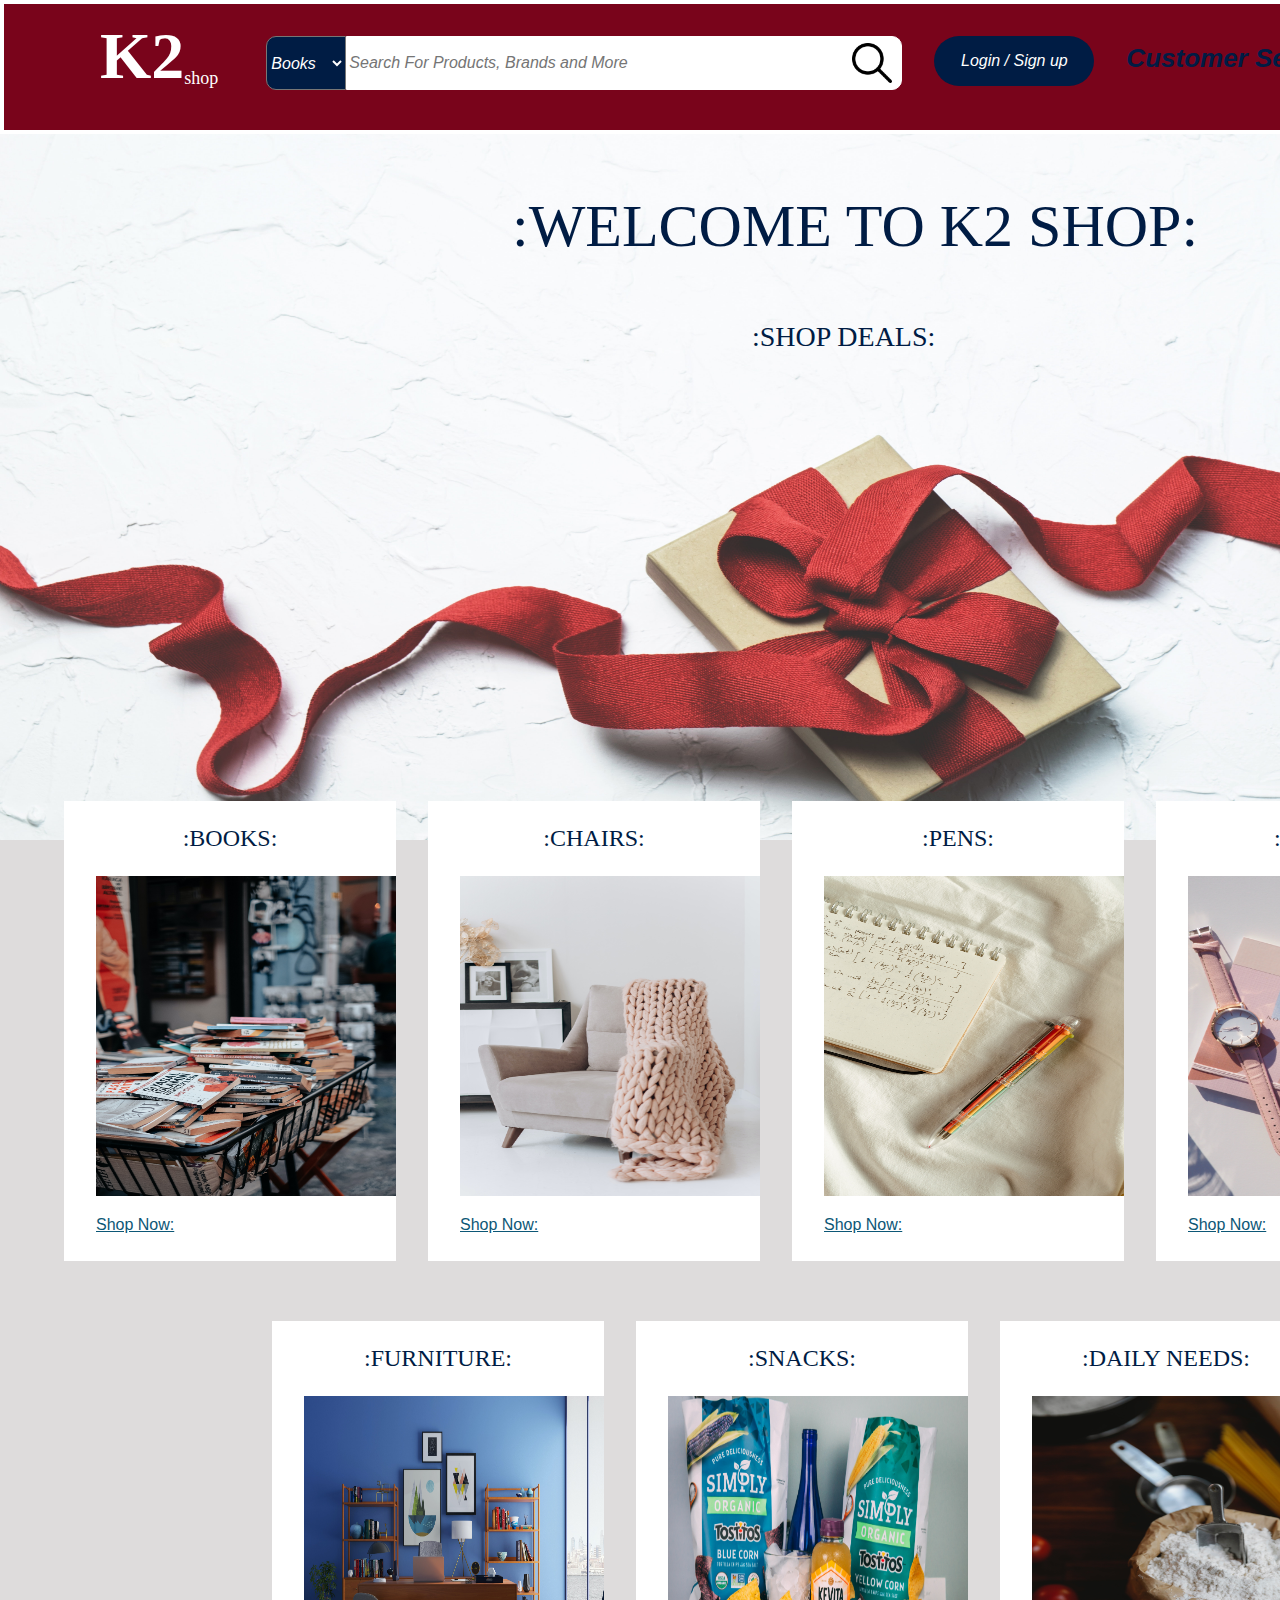
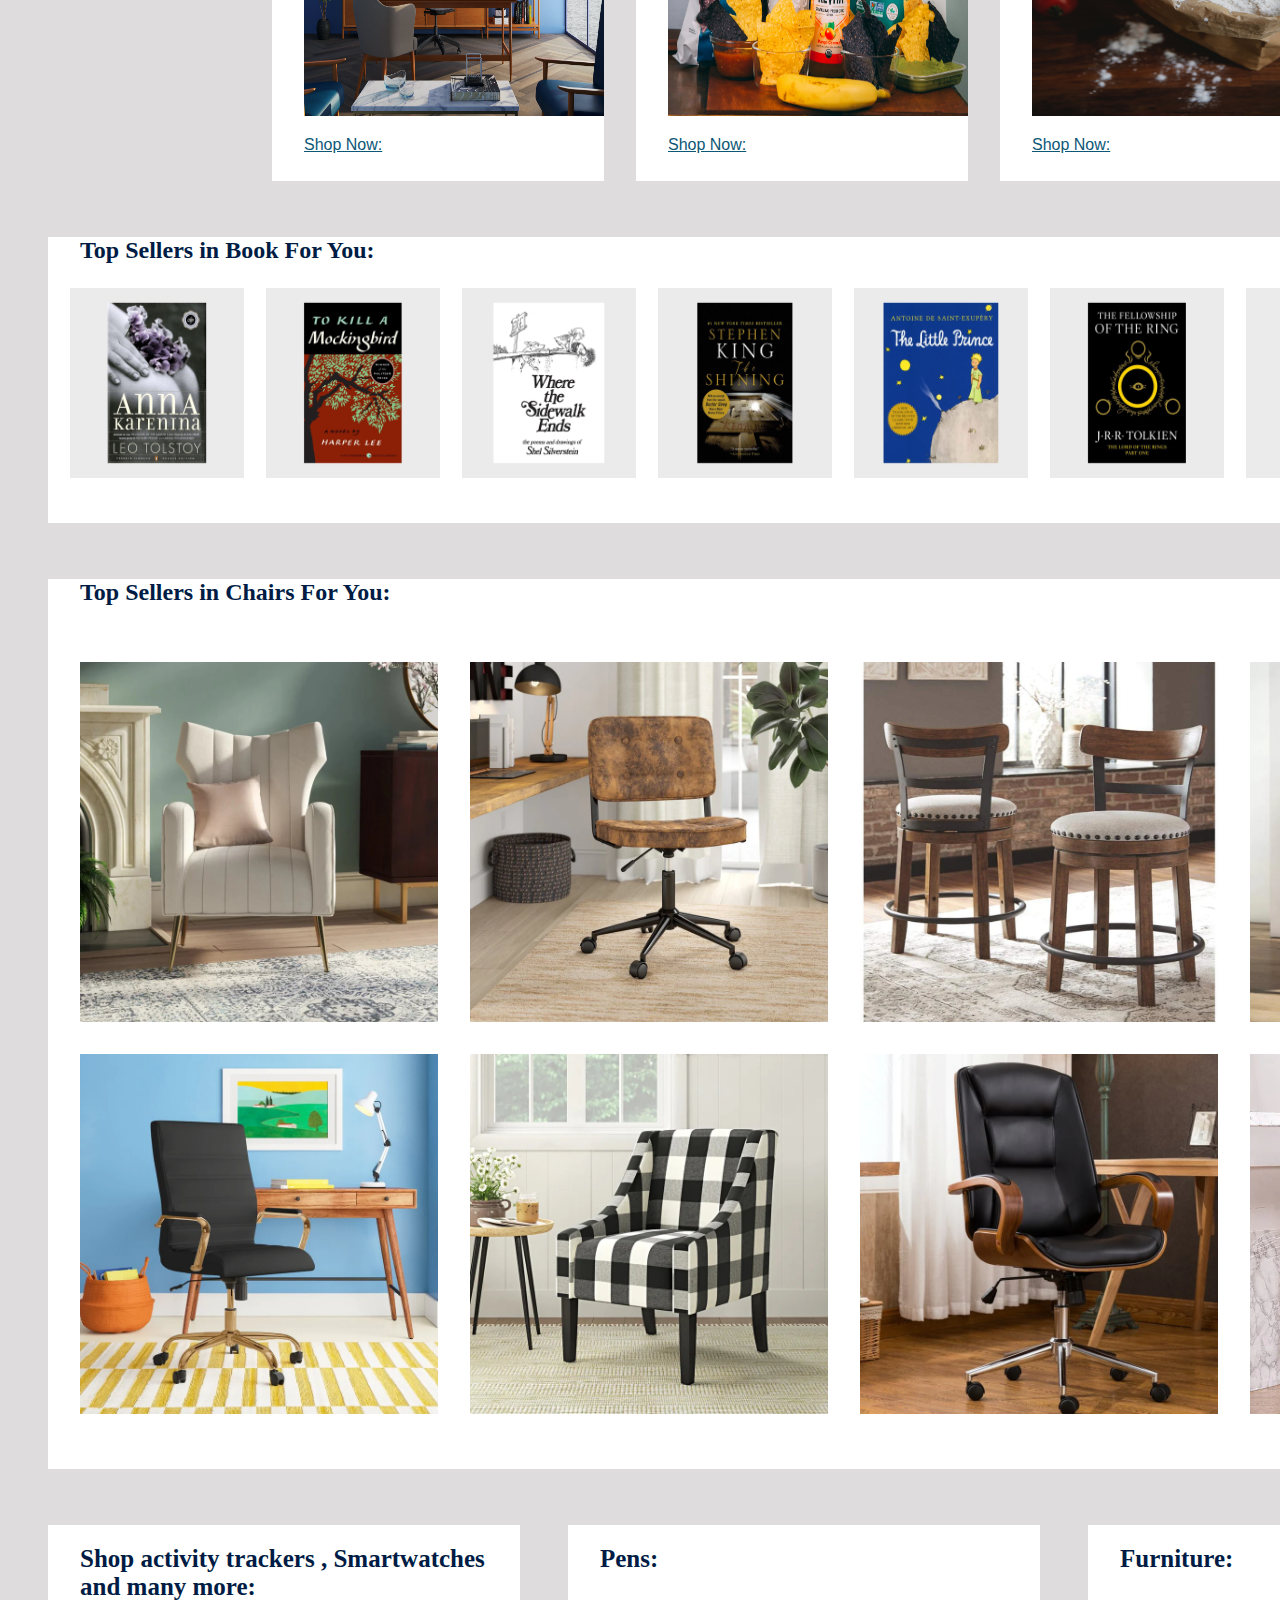
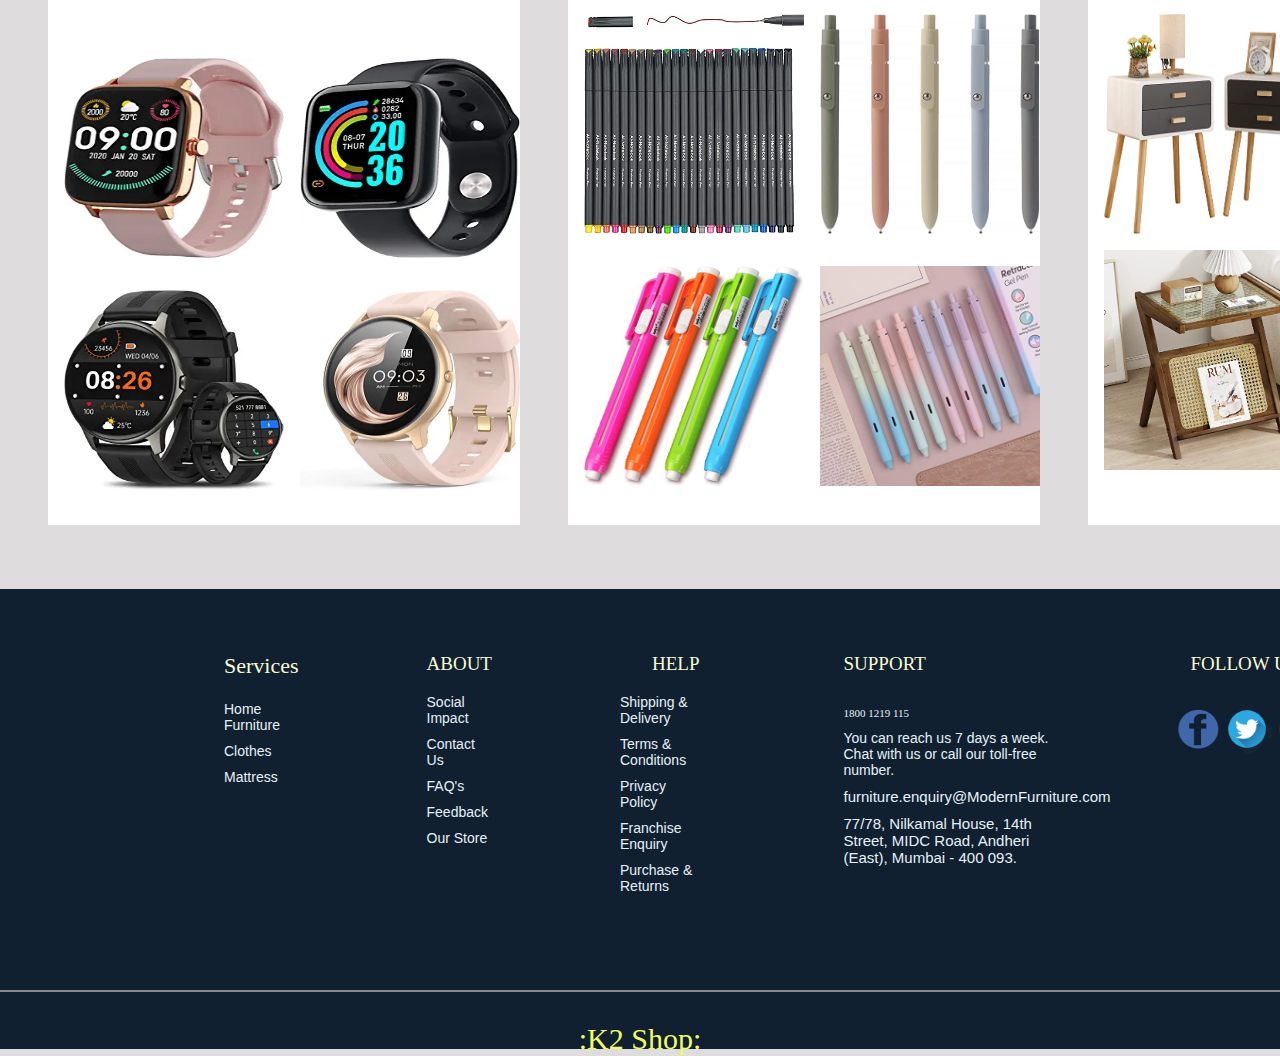
<file: index.html>
<!DOCTYPE html>
<html lang="en">

<head>
    <meta charset="UTF-8">
    <meta http-equiv="X-UA-Compatible" content="IE=edge">
    <meta name="viewport" content="width=device-width, initial-scale=1.0">
    <link rel="stylesheet" href="index.css" type="text/css">
    <title>Document</title>
</head>

<body>

    <div class="navbar">
        <div class="one-1">
            <!-- <img src="logo.png" width="226px" height="210px" class="image1"> -->
            <div style="display: flex;">
                <h1 class="h11">K2</h1>
                <p class="p0">shop</p>
            </div>
            <select id="all">
                <option value="Books">Books</option>
                <option value="Chairs">Chairs</option>
                <option value="Pens">Pens</option>
                <option value="Watch">Watch</option>
                <option value="Furniture">Furniture</option>
                <option value="Snacks">Snacks</option>
                <option value="Dailyneeds">Dailyneeds</option>
            </select>
            <input type="text" placeholder="Search For Products, Brands and More" id="input1">
            <img src="loupe.png" width="40px" height="40px" class="image2">
            <button class="bt1">Login / Sign up</button>
            <p class="p1">Customer Service</p>
            <img src="cart.png" width="60px" height="60px" class="image3">
            <p class="p2"><b>Your Cart</b></p>
        </div>
        <p class="p3">:WELCOME TO K2 SHOP:</p>
        <p class="p4">:SHOP DEALS:</p>
    </div>

    <div class="one-2">
        <div class="books">
            <p class="p5">:BOOKS:</p>
            <img src="books.jpg" width="300px" height="320px" class="image4">
            <p class="p6"><a href="" class="a1">Shop Now:</a></p>
        </div>
        <div class="chairs">
            <p class="p5">:CHAIRS:</p>
            <img src="chair.jpg" width="300px" height="320px" class="image4">
            <p class="p6"><a href="" class="a1">Shop Now:</a></p>
        </div>
        <div class="pens">
            <p class="p5">:PENS:</p>
            <img src="pen.jpg" width="300px" height="320px" class="image4">
            <p class="p6"><a href="" class="a1">Shop Now:</a></p>
        </div>
        <div class="watch">
            <p class="p5">:WATCH:</p>
            <img src="watch.jpg" width="300px" height="320px" class="image4">
            <p class="p6"><a href="" class="a1">Shop Now:</a></p>
        </div>
    </div>

    <div class="one-3">
        <div class="furniture">
            <p class="p5">:FURNITURE:</p>
            <img src="furniture.jpg" width="300px" height="320px" class="image4">
            <p class="p6"><a href="" class="a1">Shop Now:</a></p>
        </div>
        <div class="snacks">
            <p class="p5">:SNACKS:</p>
            <img src="snacks.jpg" width="300px" height="320px" class="image4">
            <p class="p6"><a href="" class="a1">Shop Now:</a></p>
        </div>
        <div class="dailyneeds">
            <p class="p5">:DAILY NEEDS:</p>
            <img src="dailyneeds.jpg" width="300px" height="320px" class="image4">
            <p class="p6"><a href="" class="a1">Shop Now:</a></p>
        </div>
    </div>

    <!-- two -->
    <div class="two">
        <div class="books1">
            <p class="p7">Top Sellers in Book For You:</p>
            <div style="display: flex;">
                <img src="book1.jpg" width="174px" height="190px" class="image5">
                <img src="book2.jpg" width="174px" height="190px" class="image5">
                <img src="book3.jpg" width="174px" height="190px" class="image5">
                <img src="book4.jpg" width="174px" height="190px" class="image5">
                <img src="book5.jpg" width="174px" height="190px" class="image5">
                <img src="book6.jpg" width="174px" height="190px" class="image5">
                <img src="book7.jpg" width="174px" height="190px" class="image5">
                <img src="book8.jpg" width="174px" height="190px" class="image5">
            </div>
        </div>
        <div class="cahirs1">
            <p class="p7">Top Sellers in Chairs For You:</p>
            <div style="display: flex;">
                <img src="chair1.webp" width="358px" height="360px" class="image6">
                <img src="chair2.webp" width="358px" height="360px" class="image6">
                <img src="chair3.webp" width="358px" height="360px" class="image6">
                <img src="chair4.webp" width="358px" height="360px" class="image6">
            </div>
            <div style="display: flex;">
                <img src="chair5.webp" width="358px" height="360px" class="image6">
                <img src="chair6.webp" width="358px" height="360px" class="image6">
                <img src="chair7.webp" width="358px" height="360px" class="image6">
                <img src="chair8.webp" width="358px" height="360px" class="image6">
            </div>
        </div>
    </div>

    <!-- three -->
    <div class="three">
        <div class="three-1">
            <p class="p8">Shop activity trackers , Smartwatches <br> and many more:</p>
            <div style="display: flex;">
                <img src="watch1.webp" width="220px" height="200px" class="image7">
                <img src="watch2.webp" width="220px" height="200px" class="image7">
            </div>
            <div style="display: flex;">
                <img src="watch3.webp" width="220px" height="200px" class="image8">
                <img src="watch4.webp" width="220px" height="200px" class="image8">
            </div>
        </div>
        <div class="three-2">
            <p class="p8">Pens:</p>
            <div style="display: flex;">
                <img src="pen1.jpg" width="220px" height="220px" class="image9">
                <img src="pen2.jpg" width="220px" height="220px" class="image9">
            </div>
            <div style="display: flex;">
                <img src="pen3.jpg" width="220px" height="220px" class="image10">
                <img src="pen4.jpg" width="220px" height="220px" class="image10">
            </div>
        </div>
        <div class="three-3">
            <p class="p8">Furniture:</p>
            <div style="display: flex;">
                <img src="furniture1.jpg" width="220px" height="220px" class="image11">
                <img src="furniture2.jpg" width="220px" height="220px" class="image11">
            </div>
            <div style="display: flex;">
                <img src="furniture3.jpg" width="220px" height="220px" class="image11">
                <img src="furniture4.jpg" width="220px" height="220px" class="image11">
            </div>
        </div>
    </div>



    <div class="four">
        <div style="display: flex;">
            <div>
                <p class="p21">Services</p>
                <p class="p22">Home Furniture</p>
                <p class="p23">Clothes</p>
                <p class="p24">Mattress</p>
            </div>
            <div>
                <p class="p25">ABOUT</p>
                <!-- <p class="p26">About Modern Furniture</p> -->
                <p class="p27">Social Impact</p>
                <p class="p28">Contact Us</p>
                <p class="p29">FAQ's</p>
                <p class="p30">Feedback</p>
                <p class="p31">Our Store</p>
            </div>
            <div>
                <p class="p32">HELP</p>
                <p class="p26">Shipping & Delivery</p>
                <p class="p26">Terms & Conditions</p>
                <p class="p26">Privacy Policy</p>
                <p class="p26">Franchise Enquiry</p>
                <p class="p27">Purchase & Returns</p>
            </div>
            <div>
                <p class="p33">SUPPORT</p>
                <p class="p34">1800 1219 115</p>
                <p class="p35">You can reach us 7 days a week. <br> Chat with us or call our toll-free <br> number.
                </p>
                <p class="p36">furniture.enquiry@ModernFurniture.com</p>
                <p class="p36">77/78, Nilkamal House, 14th <br> Street, MIDC Road, Andheri <br> (East), Mumbai - 400
                    093.</p>
            </div>
            <div>
                <p class="p37">FOLLOW US</p>
                <div style="display: flex;">
                    <img src="facebook.png" width="47px" height="45px" class="image15">
                    <img src="twitter.png" width="50px" height="50px" class="image16">
                    <img src="youtube.png" width="54px" height="39px" class="image17">
                    <img src="instagram.png" width="40px" height="40px" class="image18">
                </div>
            </div>
        </div>
        <p class="p38"></p>
        <p class="p39">:K2 Shop:</p>
    </div>
</body>

</html>
</file>
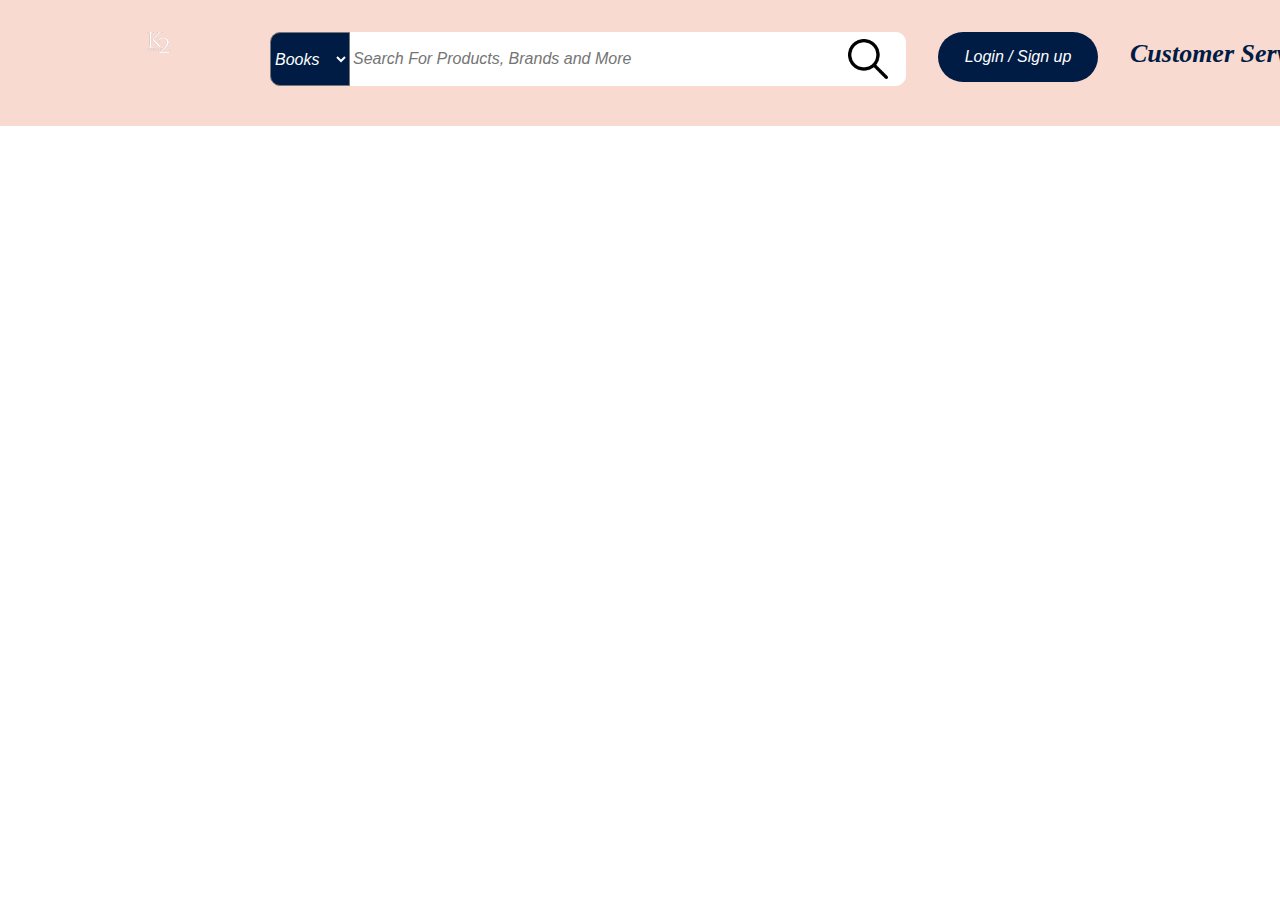
<file: books.html>
<!DOCTYPE html>
<html lang="en">

<head>
    <meta charset="UTF-8">
    <meta http-equiv="X-UA-Compatible" content="IE=edge">
    <meta name="viewport" content="width=device-width, initial-scale=1.0">
    <title>Document</title>
</head>
<style>
    body {
        margin: 0px;
    }

    .one-1 {
        margin: 0px;
        width: 1690px;
        overflow: hidden;
        position: fixed;
        top: 0;
        height: 126px;
        display: flex;
        background-color: #F8DAD0;
        /* background-color: transparent; */
    }

    .image1 {
        margin-left: 6pc;
        margin-top: 0pc;
    }

    #all {
        margin: 0px;
        width: 80px;
        height: 54px;
        margin-top: 2pc;
        font-style: oblique;
        /* margin-top: 20px; */
        margin-left: 3pc;
        font-size: 16px;
        color: white;
        border-top-left-radius: 10px;
        border-bottom-left-radius: 10px;
        /* border: 1px solid black; */
        background-color: #001C44;
    }

    #input1 {
        width: 550px;
        height: 50px;
        margin-top: 2pc;
        font-style: oblique;
        /* margin-top: 20px; */
        font-size: 16px;
        border: 1px solid white;
        border-top-right-radius: 10px;
        border-bottom-right-radius: 10px;
    }

    .image2 {
        position: absolute;
        margin-top: 39px;
        /* margin-top: 25px; */
        margin-left: 53pc;
    }

    .bt1 {
        margin: 0px;
        width: 160px;
        height: 50px;
        margin-top: 2pc;
        margin-left: 2pc;
        border-radius: 3pc;
        font-size: 16px;
        border: none;
        color: white;
        font-style: oblique;
        background-color: #001C44;
    }

    .bt1:hover {
        color: white;
        background-color: #0C5776;
    }

    .bt1:active {
        color: #001C44;
        background-color: #ace0f7;
    }

    .p1 {
        color: #001C44;
        margin-top: 39px;
        margin-left: 2pc;
        font-size: 26px;
        font-style: oblique;
        font-weight: bold;
    }

    .image3 {
        margin-top: 20px;
        margin-left: 1pc;
    }

    .p2 {
        color: #001C44;
        margin-top: 39px;
        margin-left: 0pc;
        font-size: 21px;
        font-style: oblique;
        font-weight: bold;
    }
</style>

<body>
    <div class="navbar">
        <div class="one-1">
            <img src="logo.png" width="126px" height="110px" class="image1">
            <select id="all">
                <option value="Books">Books</option>
                <option value="Chairs">Chairs</option>
                <option value="Pens">Pens</option>
                <option value="Watch">Watch</option>
                <option value="Furniture">Furniture</option>
                <option value="Snacks">Snacks</option>
                <option value="Dailyneeds">Dailyneeds</option>
            </select>
            <input type="text" placeholder="Search For Products, Brands and More" id="input1">
            <img src="loupe.png" width="40px" height="40px" class="image2">
            <button class="bt1">Login / Sign up</button>
            <p class="p1">Customer Service</p>
            <img src="cart.png" width="60px" height="60px" class="image3">
            <p class="p2"><b>Your Cart</b></p>
        </div>
    </div>
</body>

</html>
</file>
<file: index.css>
body {
    margin: 0px;
    padding: 0px;
    height: 0px;
    overflow: scroll;
    background: url(background1.jpg);
    background-color: rgba(190, 186, 186, 0.504);
    /* opacity: 0.3; */
    background-repeat: no-repeat;
    background-size: 1690px 840px;
    /* background-attachment: fixed; */
    font-family: 'Gill Sans', 'Gill Sans MT', Calibri, 'Trebuchet MS', sans-serif;
}
.h11{
    margin: 0px;
    font-size: 66px;
    margin-top: 14px;
    color: white;
    font-family: 'Times New Roman', Times, serif;
    margin-left: 6pc;
}
.p0{
    margin: 0px;
    margin-top: 4pc;
    font-size: 18px;
    color: white;
    font-family: 'Times New Roman', Times, serif;
}
.p3 {
    /* overflow: hidden; */
    /* position: absolute; */
    margin-left: 32pc;
    margin-top: 12pc;
    font-size: 60px;
    color: #001C44;
    font-family: 'Times New Roman', Times, serif;
}

.p4 {
    /* overflow: hidden; */
    /* position: absolute; */
    margin: 0px;
    margin-left: 47pc;
    margin-top: 0pc;
    font-size: 28px;
    color: #001C44;
    font-family: 'Times New Roman', Times, serif;
}

.one-1 {
    margin: 0px;
    width: 1690px;
    overflow: hidden;
    position: fixed;
    top: 0;
    height: 126px;
    display: flex;
    background-color: #79041b;
    border: 4px solid white;
    /* background-color: transparent; */
}

.image1 {
    margin: 0px;
    margin-left: 6pc;
    margin-top: 0pc;
}

#all {
    margin: 0px;
    width: 80px;
    height: 54px;
    margin-top: 2pc;
    font-style: oblique;
    /* margin-top: 20px; */
    margin-left: 3pc;
    font-size: 16px;
    color: white;
    border-top-left-radius: 10px;
    border-bottom-left-radius: 10px;
    /* border: 1px solid black; */
    background-color: #001C44;
}

#input1 {
    width: 550px;
    height: 50px;
    margin-top: 2pc;
    font-style: oblique;
    /* margin-top: 20px; */
    font-size: 16px;
    border: 1px solid white;
    border-top-right-radius: 10px;
    border-bottom-right-radius: 10px;
}

.image2 {
    position: absolute;
    margin-top: 39px;
    /* margin-top: 25px; */
    margin-left: 53pc;
}

.bt1 {
    margin: 0px;
    width: 160px;
    height: 50px;
    margin-top: 2pc;
    margin-left: 2pc;
    border-radius: 3pc;
    font-size: 16px;
    border: none;
    color: white;
    font-style: oblique;
    background-color: #001C44;
}

.bt1:hover {
    color: white;
    background-color: #0C5776;
}

.bt1:active {
    color: #001C44;
    background-color: #ace0f7;
}

.p1 {
    color: #001C44;
    margin-top: 39px;
    margin-left: 2pc;
    font-size: 26px;
    font-style: oblique;
    font-weight: bold;
}

.image3 {
    margin-top: 20px;
    margin-left: 1pc;
}

.p2 {
    color: #001C44;
    margin-top: 39px;
    margin-left: 0pc;
    font-size: 21px;
    font-style: oblique;
    font-weight: bold;
}

.one-2 {
    margin: 0px;
    display: flex;
    height: 200px;
    /* background-color: #0C5776; */
}

.books {
    width: 368px;
    height: 460px;
    background-color: white;
    margin-top: 28pc;
    margin-left: 4pc;
}

.p5 {
    text-align: center;
    font-size: 24px;
    color: #001C44;
    font-family: 'Times New Roman', Times, serif;
}

.a1 {
    color: #0C5776;
    font-size: 16px;
    margin-left: 2pc;
}

.image4 {
    margin-left: 2pc;
}

.chairs {
    width: 368px;
    height: 460px;
    background-color: white;
    margin-top: 28pc;
    margin-left: 2pc;
}

.pens {
    width: 368px;
    height: 460px;
    background-color: white;
    margin-top: 28pc;
    margin-left: 2pc;
}

.watch {
    width: 368px;
    height: 460px;
    background-color: white;
    margin-top: 28pc;
    margin-left: 2pc;
}

.one-3 {
    display: flex;
}

.furniture {
    width: 368px;
    height: 460px;
    background-color: white;
    margin-top: 48pc;
    margin-left: 17pc;
}

.snacks {
    width: 368px;
    height: 460px;
    background-color: white;
    margin-top: 48pc;
    margin-left: 2pc;
}

.dailyneeds {
    width: 368px;
    height: 460px;
    background-color: white;
    margin-top: 48pc;
    margin-left: 2pc;
}

.two {
    margin: 0px;
    padding: 0px;
    width: 1655px;
    height: 1000px;
    margin-top: 2pc;
    margin-left: 1pc;
    /* background-color: darkblue; */
}

.books1 {
    width: 1594px;
    height: 286px;
    margin-left: 2pc;
    margin-top: 3pc;
    background-color: white;
}

.p7 {
    /* position: relative; */
    /* position: absolute;  */
    margin-left: 2pc;
    color: #001C44;
    font-size: 24px;
    font-weight: bold;
    font-family: 'Times New Roman', Times, serif;
    margin-top: 56px;
}

.image5 {
    margin-left: 22px;
    margin-top: 0pc;
}

.cahirs1 {
    width: 1594px;
    height: 890px;
    margin-left: 2pc;
    margin-top: 3pc;
    background-color: white;
}

.image6 {
    margin-top: 2pc;
    margin-left: 2pc;
}

.three {
    display: flex;
}

.three-1 {
    width: 500px;
    height: 600px;
    background-color: white;
    margin-top: 18pc;
    margin-left: 3pc;
}

.three-2 {
    width: 500px;
    height: 600px;
    background-color: white;
    margin-top: 18pc;
    margin-left: 3pc;
}

.three-3 {
    width: 500px;
    height: 600px;
    background-color: white;
    margin-top: 18pc;
    margin-left: 3pc;
}

.p8 {
    /* position: absolute; */
    margin-left: 2pc;
    color: #001C44;
    font-size: 25px;
    font-weight: bold;
    font-family: 'Times New Roman', Times, serif;
    margin-top: 20px;
}

.image7 {
    margin-top: 2pc;
    margin-left: 1pc;
    /* border: 2px solid #001C44; */
}

.image8 {
    margin-top: 2pc;
    margin-left: 1pc;
    /* border: 2px solid #001C44; */
}

.image9 {
    margin-top: 1pc;
    margin-left: 1pc;
}

.image10 {
    margin-top: 2pc;
    margin-left: 1pc;
}

.image11 {
    margin-top: 1pc;
    margin-left: 1pc;
}

.image12 {
    margin-top: 2pc;
    margin-left: 1pc;
}

/* four */

.four {
    margin-top: 4pc;
    height: 460px;
    background-color: #102030;
}

.p21 {
    text-align: center;
    margin-top: 4pc;
    margin-left: 14pc;
    font-size: 22px;
    font-family: 'Times New Roman', Times, serif;
    color: lightgoldenrodyellow;
}

.p22 {
    margin: 0px;
    margin-left: 14pc;
    font-family: Arial, Helvetica, sans-serif;
    color: #e7f0f8;
    font-size: 14px;
}

.p23 {
    margin: 0px;
    margin-top: 10px;
    margin-left: 14pc;
    font-family: Arial, Helvetica, sans-serif;
    color: #e7f0f8;
    font-size: 14px;
}

.p24 {
    margin: 0px;
    margin-top: 10px;
    margin-left: 14pc;
    font-family: Arial, Helvetica, sans-serif;
    color: #e7f0f8;
    font-size: 14px;
}

.p25 {
    text-align: center;
    margin-top: 4pc;
    margin-left: 8pc;
    font-size: 19px;
    font-family: 'Times New Roman', Times, serif;
    color: lightgoldenrodyellow;
}

.p26 {
    margin: 0px;
    margin-top: 10px;
    margin-left: 8pc;
    font-family: Arial, Helvetica, sans-serif;
    color: #e7f0f8;
    font-size: 14px;
}

.p27 {
    margin: 0px;
    margin-top: 10px;
    margin-left: 8pc;
    font-family: Arial, Helvetica, sans-serif;
    color: #e7f0f8;
    font-size: 14px;
}

.p28 {
    margin: 0px;
    margin-top: 10px;
    margin-left: 8pc;
    font-family: Arial, Helvetica, sans-serif;
    color: #e7f0f8;
    font-size: 14px;
}

.p29 {
    margin: 0px;
    margin-top: 10px;
    margin-left: 8pc;
    font-family: Arial, Helvetica, sans-serif;
    color: #e7f0f8;
    font-size: 14px;
}

.p30 {
    margin: 0px;
    margin-top: 10px;
    margin-left: 8pc;
    font-family: Arial, Helvetica, sans-serif;
    color: #e7f0f8;
    font-size: 14px;
}

.p31 {
    margin: 0px;
    margin-top: 10px;
    margin-left: 8pc;
    font-family: Arial, Helvetica, sans-serif;
    color: #e7f0f8;
    font-size: 14px;
}

.p32 {
    text-align: left;
    margin-top: 4pc;
    margin-left: 10pc;
    font-size: 19px;
    font-family: 'Times New Roman', Times, serif;
    color: lightgoldenrodyellow;
}

.p33 {
    text-align: left;
    margin-top: 4pc;
    margin-left: 9pc;
    font-size: 19px;
    font-family: 'Times New Roman', Times, serif;
    color: lightgoldenrodyellow;
}

.p34 {
    text-align: left;
    margin-top: 2pc;
    margin-left: 9pc;
    font-size: 11px;
    font-family: 'Times New Roman', Times, serif;
    color: #e7f0f8;
}

.p35 {
    margin: 0px;
    text-align: left;
    color: #e7f0f8;
    font-size: 14px;
    font-family: Arial, Helvetica, sans-serif;
    margin-left: 9pc;
}

.p36 {
    margin: 0px;
    text-align: left;
    color: #e7f0f8;
    font-size: 15px;
    margin-top: 10px;
    font-family: Arial, Helvetica, sans-serif;
    margin-left: 9pc;
}

.p37 {
    text-align: left;
    margin-top: 4pc;
    margin-left: 5pc;
    font-size: 19px;
    font-family: 'Times New Roman', Times, serif;
    color: lightgoldenrodyellow;
}

.image15 {
    margin-left: 4pc;
    margin-top: 13px;
}

.image16 {
    margin: 0px;
    margin-top: 10px;
}

.image17 {
    margin: 0px;
    margin-top: 1pc;
}

.image18 {
    margin: 0px;
    margin-top: 1pc;
}

.p38 {
    margin-top: 6pc;
    border: 1px solid #87898b;
}

.p39 {
    text-align: center;
    font-size: 30px;
    font-family: 'Times New Roman', Times, serif;
    color: rgb(241, 252, 94);
}

@media screen and (max-width: 420px) {
    body {
        background-color: none;
    }
}
</file>
